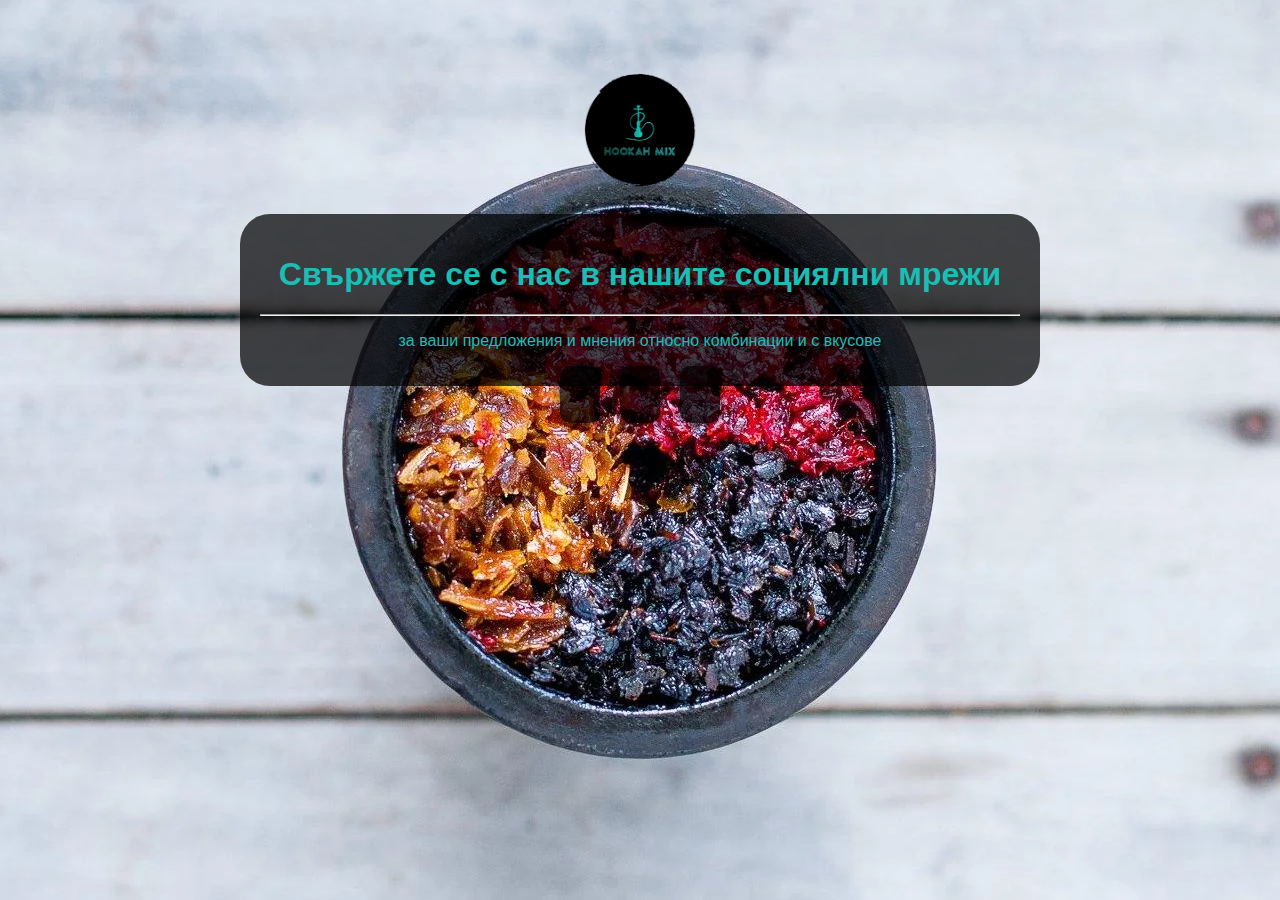
<file: cont.html>
<!DOCTYPE html>
<html lang="en">
<head>
    <meta charset="UTF-8">
    <meta http-equiv="X-UA-Compatible" content="IE=edge">
    <meta name="viewport" content="width=device-width, initial-scale=1.0">
    <title>Контакти</title>
    <link rel="icon" type="image/x-icon" href="/img/logolink.jpg">
    <link rel="stylesheet" href="/css/cont.css">
    <link rel="stylesheet" href="https://cdnjs.cloudflare.com/ajax/libs/font-awesome/6.4.0/css/all.min.css" integrity="sha512-iecdLmaskl7CVkqkXNQ/ZH/XLlvWZOJyj7Yy7tcenmpD1ypASozpmT/E0iPtmFIB46ZmdtAc9eNBvH0H/ZpiBw==" crossorigin="anonymous" referrerpolicy="no-referrer" />
</head>
<body>
    
 
    <div class="container">
        <div class="logod"> <a href="index.html"> <img src="/img/logotr.png" alt="Лого" class="logo"></a>
       
        <div class="bg">
        <h1> Свържете се с нас в нашите социялни мрежи </h1>
        <hr>
        <p>за ваши предложения и мнения относно комбинации и с вкусове </p>
        
        </div>
        
        
            
        </div>	
        <div class="social">
		
            <a href="https://www.facebook.com/dimitar.stoanov.3/" target="_blank"> 		 <i class="fa-solid fa-location-dot"></i></a>
             <a href="https://www.instagram.com/_dstoqnov22_/" target="_blank"> <i class="fa-brands fa-instagram"  > </i> </a>
            <a href="https://www.tiktok.com/@dimitarstoqnov8" target="_blank">    <i class="fa-brands fa-tiktok"></i></li></a>
              
          
      </div>




</body>
</html>
</file>
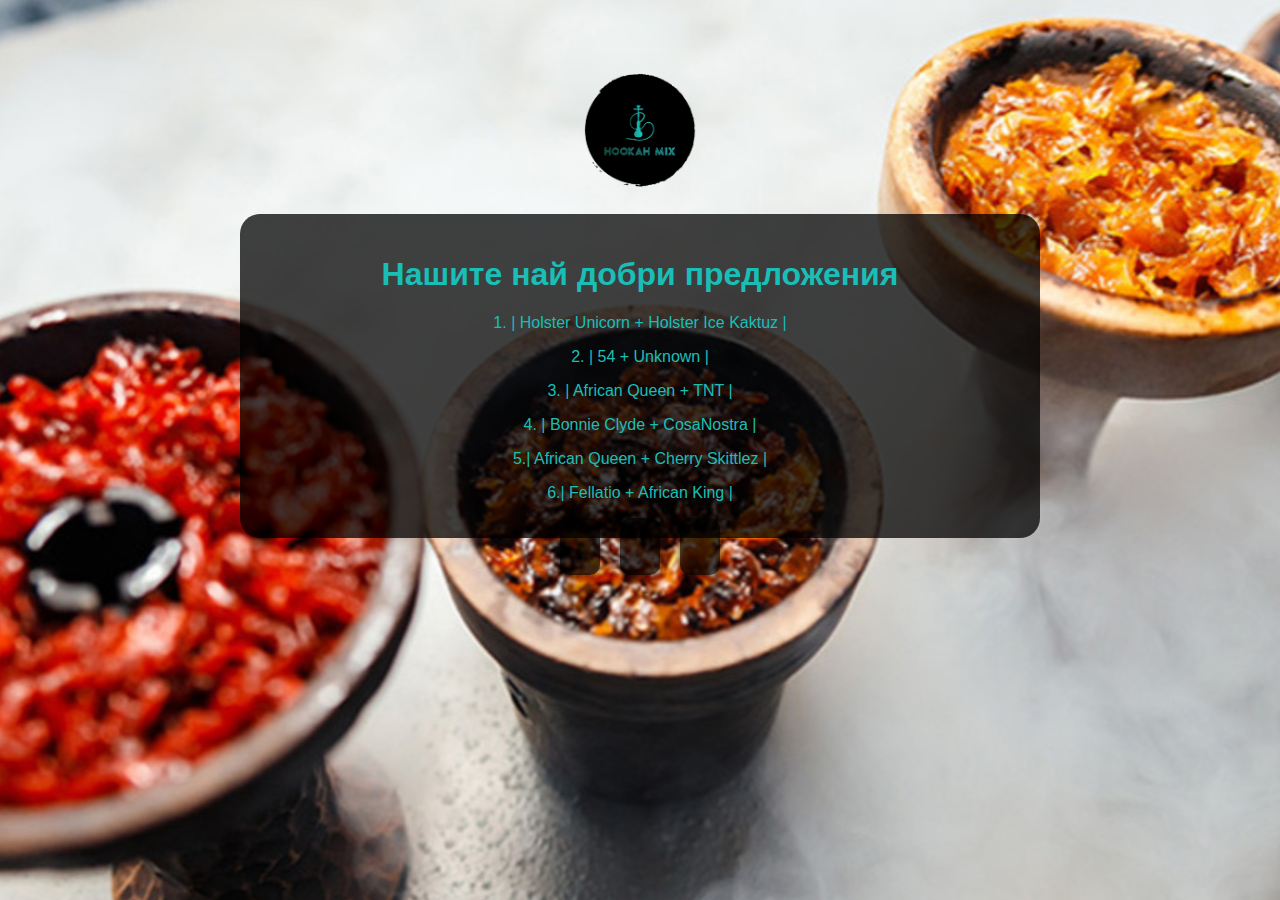
<file: mix.html>
<!DOCTYPE html>
<html lang="en">
<head>
    <meta charset="UTF-8">
    <meta http-equiv="X-UA-Compatible" content="IE=edge">
    <meta name="viewport" content="width=device-width, initial-scale=1.0">
    <title>Миксове</title>
    <link rel="stylesheet" href="/css/mix.css">
    <link rel="icon" type="image/x-icon" href="/img/logolink.jpg">
    <link rel="stylesheet" href="https://cdnjs.cloudflare.com/ajax/libs/font-awesome/6.4.0/css/all.min.css" integrity="sha512-iecdLmaskl7CVkqkXNQ/ZH/XLlvWZOJyj7Yy7tcenmpD1ypASozpmT/E0iPtmFIB46ZmdtAc9eNBvH0H/ZpiBw==" crossorigin="anonymous" referrerpolicy="no-referrer" />
</head>
<body>
    


    <div class="container"> 
        
        <div class="logod"> <a href="index.html"> <img src="/img/logotr.png" alt="Лого" class="logo"></a></div>	
            
    <div class="info">
<h1>Нашите най добри предложения </h1>
        <p class="fl"> 1. | Holster Unicorn + Holster Ice Kaktuz |   </p>
        <p class="fl">2. | 54 + Unknown |</p>
        <p class="fl">3. | African Queen + TNT | </p>
        <p class="fl">4. | Bonnie Clyde + CosaNostra |</p>
        <p class="fl">5.| African Queen + Cherry Skittlez | </p>
        <p class="fl"> 6.| Fellatio + African King |</p>



    </div>
    <div class="social">
		
        <a href="https://www.facebook.com/dimitar.stoanov.3/" target="_blank"> 		 <i class="fa-brands fa-facebook"></i></a>
        <a href="https://www.instagram.com/_dstoqnov22_/" target="_blank"> <i class="fa-brands fa-instagram"  > </i> </a>
       <a href="https://www.tiktok.com/@dimitarstoqnov8" target="_blank">    <i class="fa-brands fa-tiktok"></i></li></a>
          
      
  </div>
    
    
    
           
    </div>
</body>
</html>
</file>
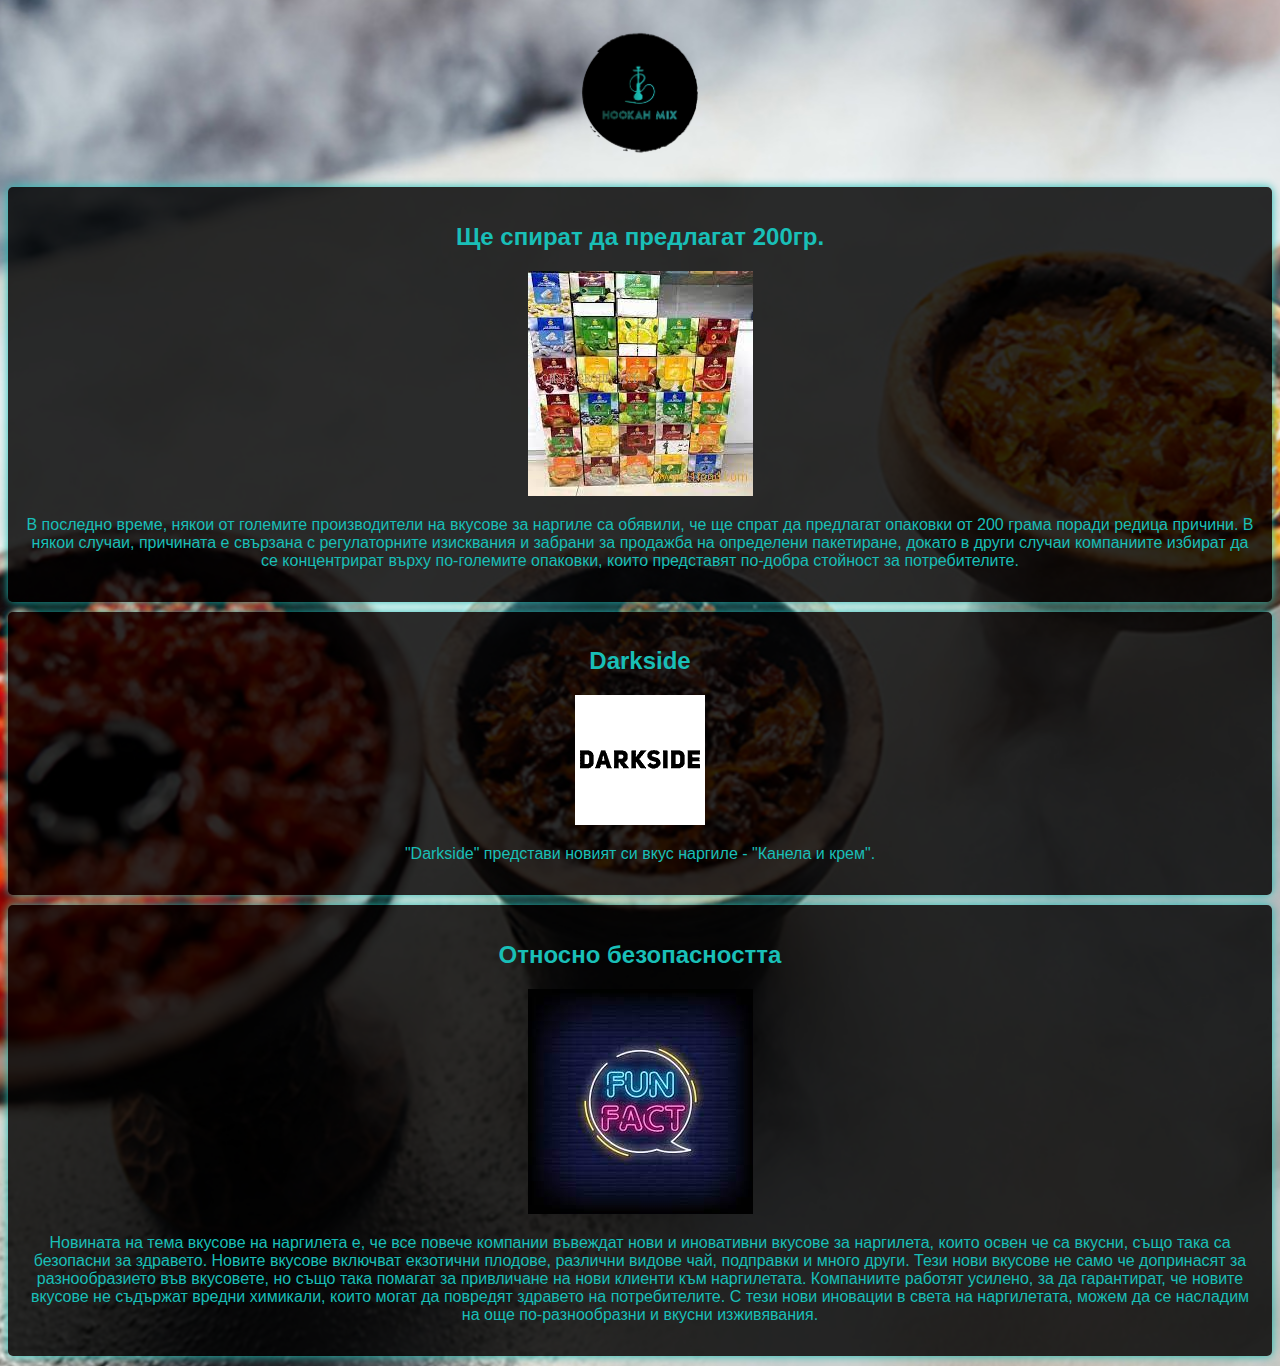
<file: news.html>
<!DOCTYPE html>
<html>
<head>
	<title>Новини</title>
	<meta name="viewport" content="width=device-width, initial-scale=1.0">
	<link rel="stylesheet" href="/css/news.css">

	<link rel="icon" type="image/x-icon" href="/img/logolink.jpg">

</head>
<body>
	<div class="logod"> <a href="index.html"> <img src="/img/logotr.png" alt="Лого" class="logo"></a></div>	
	<div class="container">
		<div class="card">	<h2 class="card-title">Ще спират да предлагат 200гр.</h2>
			<img src="/img/smallBox.jpg" alt="Новина 1" class="card-img">
			<div class="card-content">
				
				<p class="card-text">В последно време, някои от големите производители на вкусове за наргиле са обявили, че ще спрат да предлагат
					 опаковки от 200 грама поради редица причини. В някои случаи, причината е свързана с регулаторните изисквания и забрани за продажба 
					 на определени пакетиране, докато в други случаи компаниите избират да 
					се концентрират върху по-големите опаковки, които представят по-добра стойност за потребителите.</p>
			</div>
		</div>
		<div class="card">
			<h2 class="card-title">Darkside</h2>
			<img src="/img/dark.png" alt="Новина 2" class="card-img">
			<div class="card-content">
				
				<p class="card-text">"Darkside" представи новият си вкус наргиле - "Канела и крем".</p>
			</div>
		</div>
		<div class="card">
			<h2 class="card-title">Относно безопасността</h2>
			<img src="/img/ffc.jpg" alt="Новина 3" class="card-img">
			<div class="card-content">
			
				<p class="card-text">Новината на тема вкусове на наргилета е, че все повече компании въвеждат нови и иновативни вкусове за 
					
					наргилета, които освен че са вкусни, също така са безопасни за здравето. Новите вкусове включват екзотични плодове, различни 
					видове чай, подправки и много други. Тези нови вкусове не само че допринасят за разнообразието във вкусовете, но също така помагат
					 за привличане на нови клиенти към наргилетата. Компаниите работят усилено, за да гарантират, че новите вкусове не съдържат вредни химикали,
					  които могат да повредят здравето на потребителите. С тези нови иновации в 
					света на наргилетата, можем да се насладим на още по-разнообразни и вкусни изживявания.</p>
			</div>
		</div>
	</div>
</body>
</html>
</file>
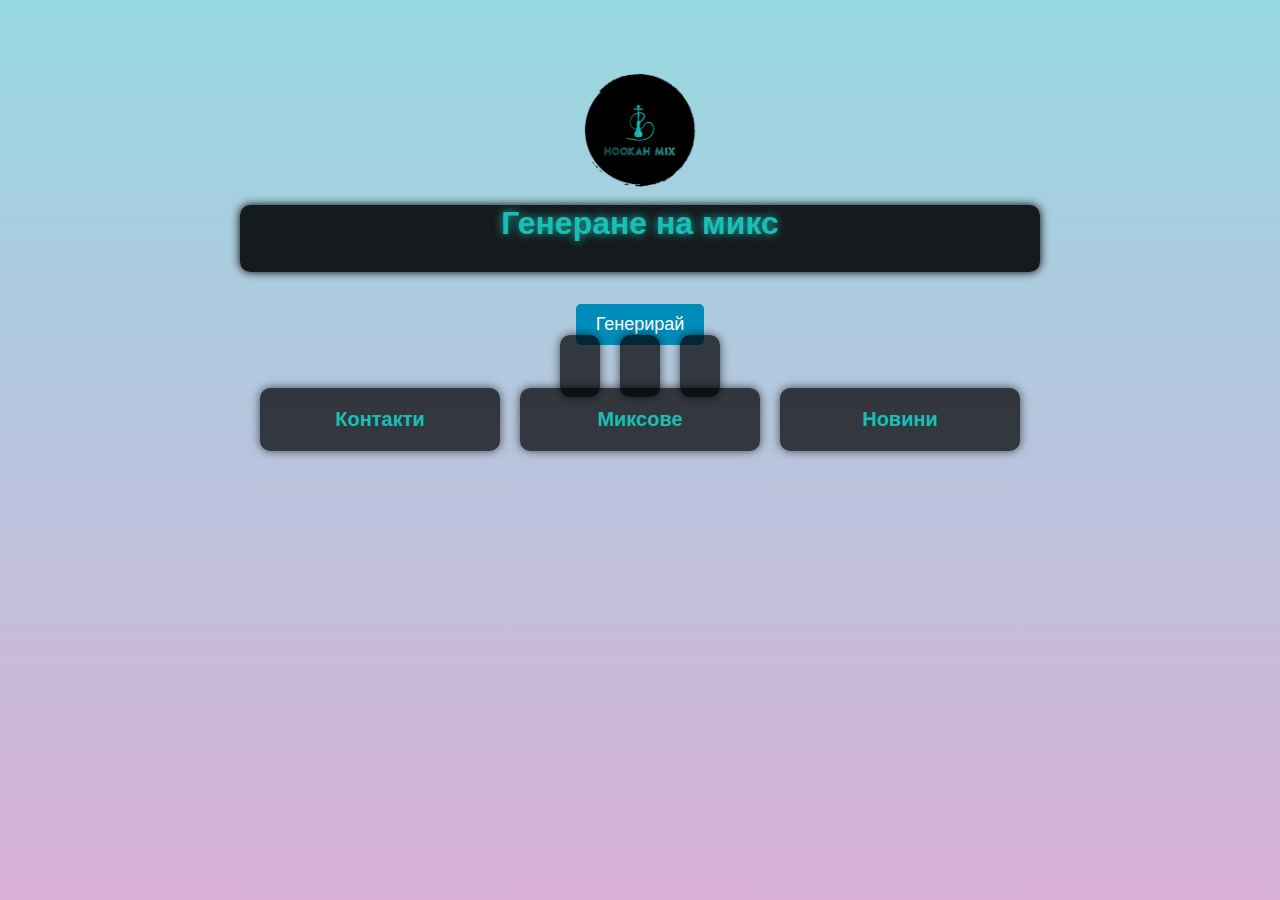
<file: rmc.html>
<!DOCTYPE html>
<html lang="en">
<head>
    <meta charset="UTF-8">
    <meta http-equiv="X-UA-Compatible" content="IE=edge">
    <meta name="viewport" content="width=device-width, initial-scale=1.0">
    <title>Генеране на сучаен микс</title>
    <link rel="icon" type="image/x-icon" href="/img/logolink.jpg">
    <link rel="stylesheet" href="/css/rmc.css">
    <link rel="stylesheet" href="https://cdnjs.cloudflare.com/ajax/libs/font-awesome/6.4.0/css/all.min.css" integrity="sha512-iecdLmaskl7CVkqkXNQ/ZH/XLlvWZOJyj7Yy7tcenmpD1ypASozpmT/E0iPtmFIB46ZmdtAc9eNBvH0H/ZpiBw==" crossorigin="anonymous" referrerpolicy="no-referrer" />
</head>
<body>
  

 




    <div class="container">
        
	<div class="logod"> <a href="index.html"> <img src="/img/logotr.png" alt="Лого" class="logo"></a></div>	
		




       
<div class="rgen">
        <h1>Генеране на микс <br>  <div class="result"></div> </h1>
        <button id="generate-button">Генерирай</button>
      
    


    </div>


        <div class="social">
		
            <a href="https://www.facebook.com/dimitar.stoanov.3/" target="_blank"> 		 <i class="fa-brands fa-facebook"></i></a>
            <a href="https://www.instagram.com/_dstoqnov22_/" target="_blank"> <i class="fa-brands fa-instagram"  > </i> </a>
           <a href="https://www.tiktok.com/@dimitarstoqnov8" target="_blank">    <i class="fa-brands fa-tiktok"></i></li></a>
			
          <ul>
			<li><a href="cont.html">Контакти</a></li>
			<li><a href="mix.html">Миксове</a></li>
			<li><a href="news.html">Новини</a></li>
		
		</ul>
		
	</div>


    <script src="/js/java.js"></script>
</body>
</html>
</file>
<file: css/cont.css>
.container {
    max-width: 800px;
    margin: 0 auto;
    padding: 50px 20px;
    text-align: center;
    color: #19BFB7;
    font-family: Arial, sans-serif;
	
}
.logo {
	align-self: center;
  
	
	 max-width: 30%;
	 max-height: 30%;
 }
 i{
	color: #19BFB7;
	
 }
html, body {
    height: 100%;
    width: 100%;
    margin: 0;
    padding: 0;
  }
  
.bg{
	background-color: rgba(0, 0, 0, 0.722);
	border-radius: 30px;
	padding: 20px;
}
hr{
color: #19BFB7;
}

body {
    background-color: rgb(215, 215, 215);
    background-image: url(/img/secpage.webp);
    background-position: center center;
    background-repeat: no-repeat;
      overflow-y: hidden;
      overflow-x: hidden;
}

h1{
	

color: #19BFB7;

}
.social  a i {
    margin: 10px;
    padding: 20px;
    background-color: rgba(0, 0, 0, 0.722);
    border-radius: 10px;
    box-shadow: 0 0 10px rgba(0, 0, 0, 0.636);
  z-index: 1;
   
}
</file>
<file: css/mix.css>
html, body {
    height: 100%;
    width: 100%;
    margin: 0;
    padding: 0;
  }
  body {
    background-color: rgb(215, 215, 215);
    background-image:  url(/img/bg54.jpg) ;
    background-position: center center;
    background-repeat: no-repeat;
      overflow-y: hidden;
      overflow-x: hidden;
}
.logo {
    align-self: center;
  
    
     max-width: 30%;
     max-height: 30%;
 }
 .container {
    max-width: 800px;
    margin: 0 auto;
    padding: 50px 20px;
    text-align: center;
    color: #19BFB7;
    font-family: Arial, sans-serif;
}



.info{
z-index: 1;
background-color: rgba(0, 0, 0, 0.747);
border-radius: 20px;

padding: 20px;
}
.social  a i {
    margin: 10px;
    padding: 20px;
    background-color: rgba(0, 0, 0, 0.722);
    border-radius: 10px;
    box-shadow: 0 0 10px rgba(0, 0, 0, 0.636);
  
    color: #19BFB7;
}
.social  a i:hover{

    cursor: pointer;
    transform: scale(1.1);
    margin: 10px;
    padding: 20px;
    background-color: rgba(0, 0, 0, 0.873);
    border-radius: 10px;
    box-shadow: 0 0 10px rgb(0, 0, 0);
    flex-basis: 200px;
    color: #19BFB7;
        text-shadow: 0 0 10px #19BFB7;
    
   
}
</file>
<file: css/news.css>
/* Картите за новините */

body{
	background-color: rgb(215, 215, 215);
    background-image:  url(/img/bg54.jpg) ;
    background-position: center center;
    background-repeat: no-repeat;
     
      overflow-x: hidden;
}
.card {
	border-radius: 5px;
	box-shadow: 0 0 10px #19BFB7;
	padding: 16px;
	text-align: center;
	background-color: rgba(0, 0, 0, 0.829);
	margin: 10px 0;
	width: auto;
	display: block;
	align-items: center;
	align-self: center;
	color: #19BFB7;
	font-family: Arial, sans-serif;
  }
  .logo {
	display: block;
	margin-left: auto;
	margin-right: auto;
	width: 50%;
	 max-width: 20%;
	 max-height: 20%;
 }
  
  /* Стилове за десктоп версия */
  .column {
	float: center;
	
	padding: 0 10px;
  }
  
  /* Очистване на float */
  
  /* Стилове за мобилна версия */
  @media only screen and (max-width: 768px) {
	.column {
	  width: 100%;
	  padding: 0;
	}

.card{
	
	display: flex;
	justify-content: center; /* horizontally center the columns */
	align-items: center; /* vertically center the columns */
	flex-wrap: wrap;
	width: auto ;
	background-color: black;
}




  }




  @media only screen and (max-width: 600px) {
	.column {
	  width: 100%;
	  padding: 0;
	}

.card{
	
	display: flex;
	justify-content: center; /* horizontally center the columns */
	align-items: center; /* vertically center the columns */
	flex-wrap: wrap;
	width: auto ;
}


.logo {
	display: block;
	margin-left: auto;
	margin-right: auto;
	width: 50%;
	
	 max-width: 60%;
	 max-height: 60%;
 }

  }
</file>
<file: css/rmc.css>
html, body {
    height: 100%;
    width: 100%;
    margin: 0;
    padding: 0;
  }
  


body {

    background-image: linear-gradient(0deg, #D9AFD9 0%, #97D9E1 100%);
    ;
    /* background-image: url(/img/secpage.webp); */

    background-position: center center;
    background-repeat: no-repeat;
      overflow-y: hidden;
      overflow-x: hidden;
}


.rgen h1 {

    
 
  
 color: linear-gradient(0deg, #D9AFD9 0%, #97D9E1 100%);
    background-color: rgba(0, 0, 0, 0.873);
    border-radius: 10px;
    box-shadow: 0 0 10px rgb(0, 0, 0);
    flex-basis: 200px;
    text-shadow: 0 0 10px #19BFB7;
}
.rgen{

margin-top: -60px;

}
.container {
    max-width: 800px;
    margin: 0 auto;
    padding: 50px 20px;
    text-align: center;
    color: #19BFB7;
    font-family: Arial, sans-serif;
}

.logo {
   align-self: center;
 
   
    max-width: 30%;
    max-height: 30%;
}

ul {
    list-style: none;
    padding: 0;
    margin: 0;
    display: flex;
    flex-wrap: wrap;
    justify-content: center;
}

li {
    margin: 10px;
    padding: 20px;
    background-color: rgba(0, 0, 0, 0.722);
    border-radius: 10px;
    box-shadow: 0 0 10px rgba(0, 0, 0, 0.636);
    flex-basis: 200px;
}

a {
    color: #19BFB7;
    text-decoration: none;
    font-weight: bold;
    font-size: 20px;
}

a:hover {
    text-shadow: 0 0 10px #19BFB7;

}
li:hover {

    cursor: pointer;
    transform: scale(1.1);
    margin: 10px;
    padding: 20px;
    background-color: rgba(0, 0, 0, 0.873);
    border-radius: 10px;
    box-shadow: 0 0 10px rgb(0, 0, 0);
    flex-basis: 200px;
    text-shadow: 0 0 10px #19BFB7;
   
}


.social  a i {
    margin: 10px;
    padding: 20px;
    background-color: rgba(0, 0, 0, 0.722);
    border-radius: 10px;
    box-shadow: 0 0 10px rgba(0, 0, 0, 0.636);
  
   
}
.social  a i:hover{

    cursor: pointer;
    transform: scale(1.1);
    margin: 10px;
    padding: 20px;
    background-color: rgba(0, 0, 0, 0.873);
    border-radius: 10px;
    box-shadow: 0 0 10px rgb(0, 0, 0);
    flex-basis: 200px;

        text-shadow: 0 0 10px #19BFB7;
    
   
}






















body {
    font-family: Arial, sans-serif;
    text-align: center;
  }
  
  h1 {
    margin-top: 50px;
    padding-bottom: 10px;
  }
  
  button {
    padding: 10px 20px;
    font-size: 18px;
    background-color: #008cba;
    color: #fff;
    border: none;
    border-radius: 5px;
    cursor: pointer;
    margin-top: 10px;
    margin-bottom: 10px;
  }
  
  button:hover {
    background-color: #005a80;
  }
  
  .result {
    margin-top: 20px;
    font-size: 16px;
    font-weight: bold;
    text-shadow: 0 0 10px #19BFB7;
 text-decoration: solid;
    padding: -20px;
  }
</file>
